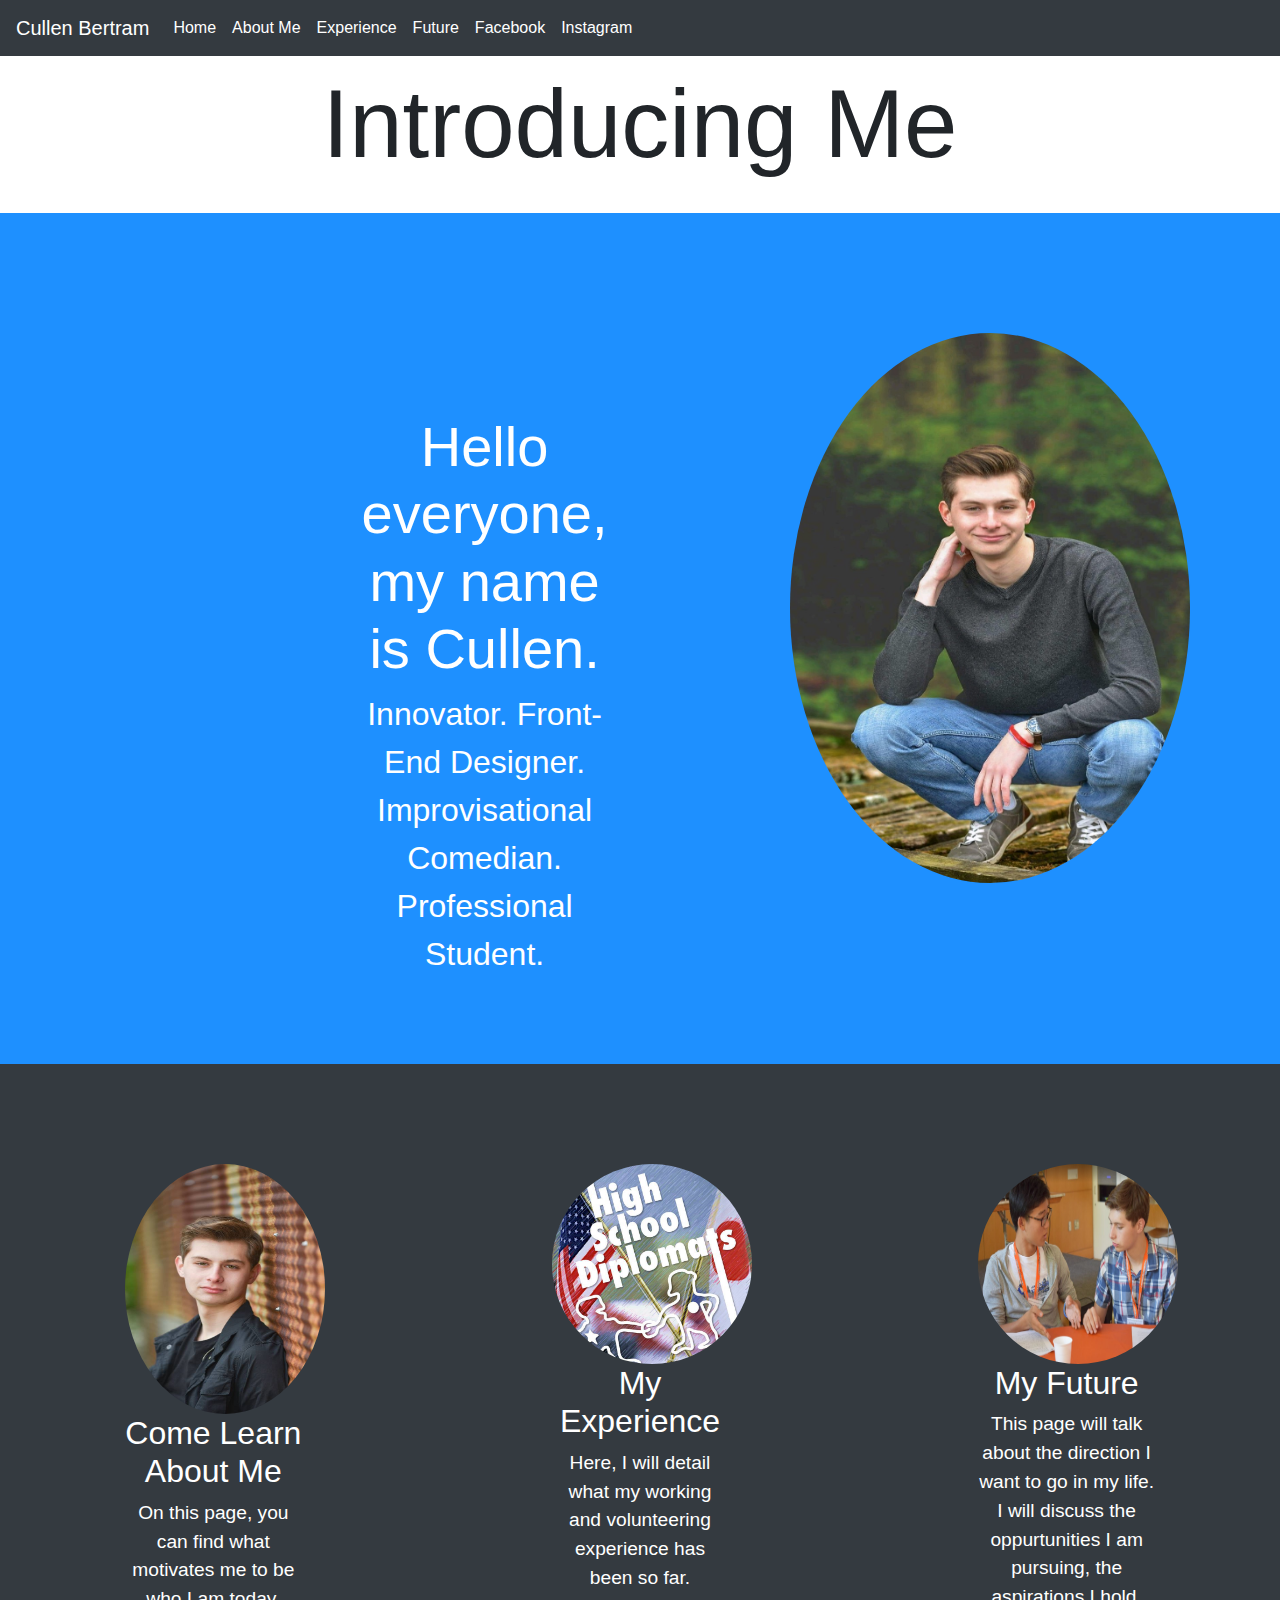
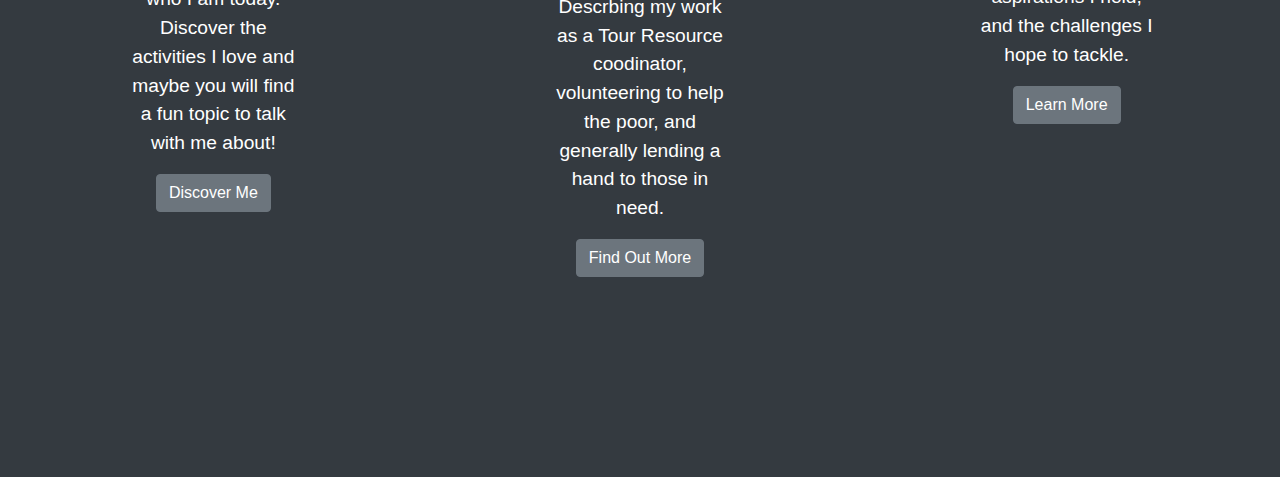
<file: index.html>
<!doctype html>
<html lang="en">
  <head>
    <!-- Required meta tags -->
    <meta charset="utf-8">
    <meta name="viewport" content="width=device-width, initial-scale=1, shrink-to-fit=no">

    <!-- Bootstrap CSS -->
    <link rel="stylesheet" href="https://stackpath.bootstrapcdn.com/bootstrap/4.3.1/css/bootstrap.min.css" integrity="sha384-ggOyR0iXCbMQv3Xipma34MD+dH/1fQ784/j6cY/iJTQUOhcWr7x9JvoRxT2MZw1T" crossorigin="anonymous">
      
    <title>Cullen Bertram</title>
  </head>
  <body>
    <nav class="navbar navbar-expand-lg navbar-dark bg-dark">
      <a class="navbar-brand" href="index.html">Cullen Bertram</a>
      <button class="navbar-toggler" type="button" data-toggle="collapse" data-target="#navbarNav" aria-controls="navbarNav" aria-expanded="false" aria-label="Toggle navigation">
        <span class="navbar-toggler-icon"></span>
      </button>
      <div class="collapse navbar-collapse" id="navbarNav">
        <ul class="navbar-nav">
          <li class="nav-item active">
            <a class="nav-link" href="index.html">Home <span class="sr-only">(current)</span></a>
          </li>
          <li class="nav-item active">
            <a class="nav-link" href="AboutMe.html">About Me</a>
          </li>
          <li class="nav-item active">
            <a class="nav-link" href="Experience.html">Experience</a>
          </li>
          <li class="nav-item active">
            <a class="nav-link" href="Future.html">Future</a>
          </li>
            <li class="nav-item active">
            <a class="nav-link" href="https://www.facebook.com/profile.php?id=100012527857058">Facebook</a>
          </li>
            <li class="nav-item active">
            <a class="nav-link" href="https://www.instagram.com/cullennotlol/?hl=en">Instagram</a>
          </li>
        </ul>
      </div>
    </nav>
    <div class="jumbotron jumbotron-fluid text-black text-center" style =  "background-color: white; padding-top: 10px; padding-bottom: 0px;">
        <div class ="container-fluid">
      <h1 class ="h1 display-1"> Introducing Me</h1>
        </div>
          </div>
        <div class="row justify-content-center text-white" style="padding-top: 120px; padding-bottom:70px; background-color: dodgerblue; text-align: center" >
            <div class="col-md-5" style="padding-left: 250px; padding-top: 80px;">
                <h2 class=" display-4 text-black">Hello everyone, my name is Cullen.</h2>
                <p class="lead" style="font-size: 2em;">Innovator. Front-End Designer. Improvisational Comedian. Professional Student.</p>
                </div>
            <div class="col-md-5" style="padding-left: 150px; padding-top: 0px;">
                <img class="rounded-circle" src="Cullen_Bertram.jpg" height="550" width="400">
            </div>
        </div>


    <main>
    <div class="container-fluid bg-dark text-white">
    <div class = "row" style="padding-top: 100px; padding-bottom: 200px;">
        
        <div class = "col-md-4" style= "padding-left: 125px;padding-right: 125px; text-align: center;">
            <img class="rounded-circle" src="image011.jpg" height="250" width="200">
            <h2> Come Learn About Me </h2>
            <p class="lead" style="font-size: 1.2em"> On this page, you can find what motivates me to be who I am today. Discover the activities I love and maybe you will find a fun topic to talk with me about!  </p>
                <a class="btn btn-secondary" href="AboutMe.html" role="button"> Discover Me</a>
        </div>
        <div class = "col-md-4" style="text-align: center; padding-left: 125px;padding-right: 125px;">
            <img class="rounded-circle" src="HSDPIC.jpg" height="200" width="200">
            <h2> My Experience </h2>
            <p style="font-size: 1.2em"> Here, I will detail what my working and volunteering experience has been so far. Descrbing my work as a Tour Resource coodinator, volunteering to help the poor, and generally lending a hand to those in need.</p>
                <a class="btn btn-secondary" href="Experience.html" role="button"> Find Out More</a> 
        </div>
        
        <div class = "col-md-4" style="text-align: center; padding-left: 125px;padding-right: 125px;">
            <img class="rounded-circle" src="Diplomat%20talks.JPG" height="200" width="200">
            <h2> My Future </h2>
            <p style="font-size: 1.2em"> This page will talk about the direction I want to go in my life. I will discuss the oppurtunities I am pursuing, the aspirations I hold, and the challenges I hope to tackle. </p>
                <a class="btn btn-secondary" href="Future.html" role="button">Learn More</a> 
        </div>   
    </div>
    </div>  
    </main>
      
      
    
    <!-- Optional JavaScript -->
    <!-- jQuery first, then Popper.js, then Bootstrap JS -->
    <script src="https://code.jquery.com/jquery-3.3.1.slim.min.js" integrity="sha384-q8i/X+965DzO0rT7abK41JStQIAqVgRVzpbzo5smXKp4YfRvH+8abtTE1Pi6jizo" crossorigin="anonymous"></script>
    <script src="https://cdnjs.cloudflare.com/ajax/libs/popper.js/1.14.7/umd/popper.min.js" integrity="sha384-UO2eT0CpHqdSJQ6hJty5KVphtPhzWj9WO1clHTMGa3JDZwrnQq4sF86dIHNDz0W1" crossorigin="anonymous"></script>
    <script src="https://stackpath.bootstrapcdn.com/bootstrap/4.3.1/js/bootstrap.min.js" integrity="sha384-JjSmVgyd0p3pXB1rRibZUAYoIIy6OrQ6VrjIEaFf/nJGzIxFDsf4x0xIM+B07jRM" crossorigin="anonymous"></script>
  </body>
</html>
</file>
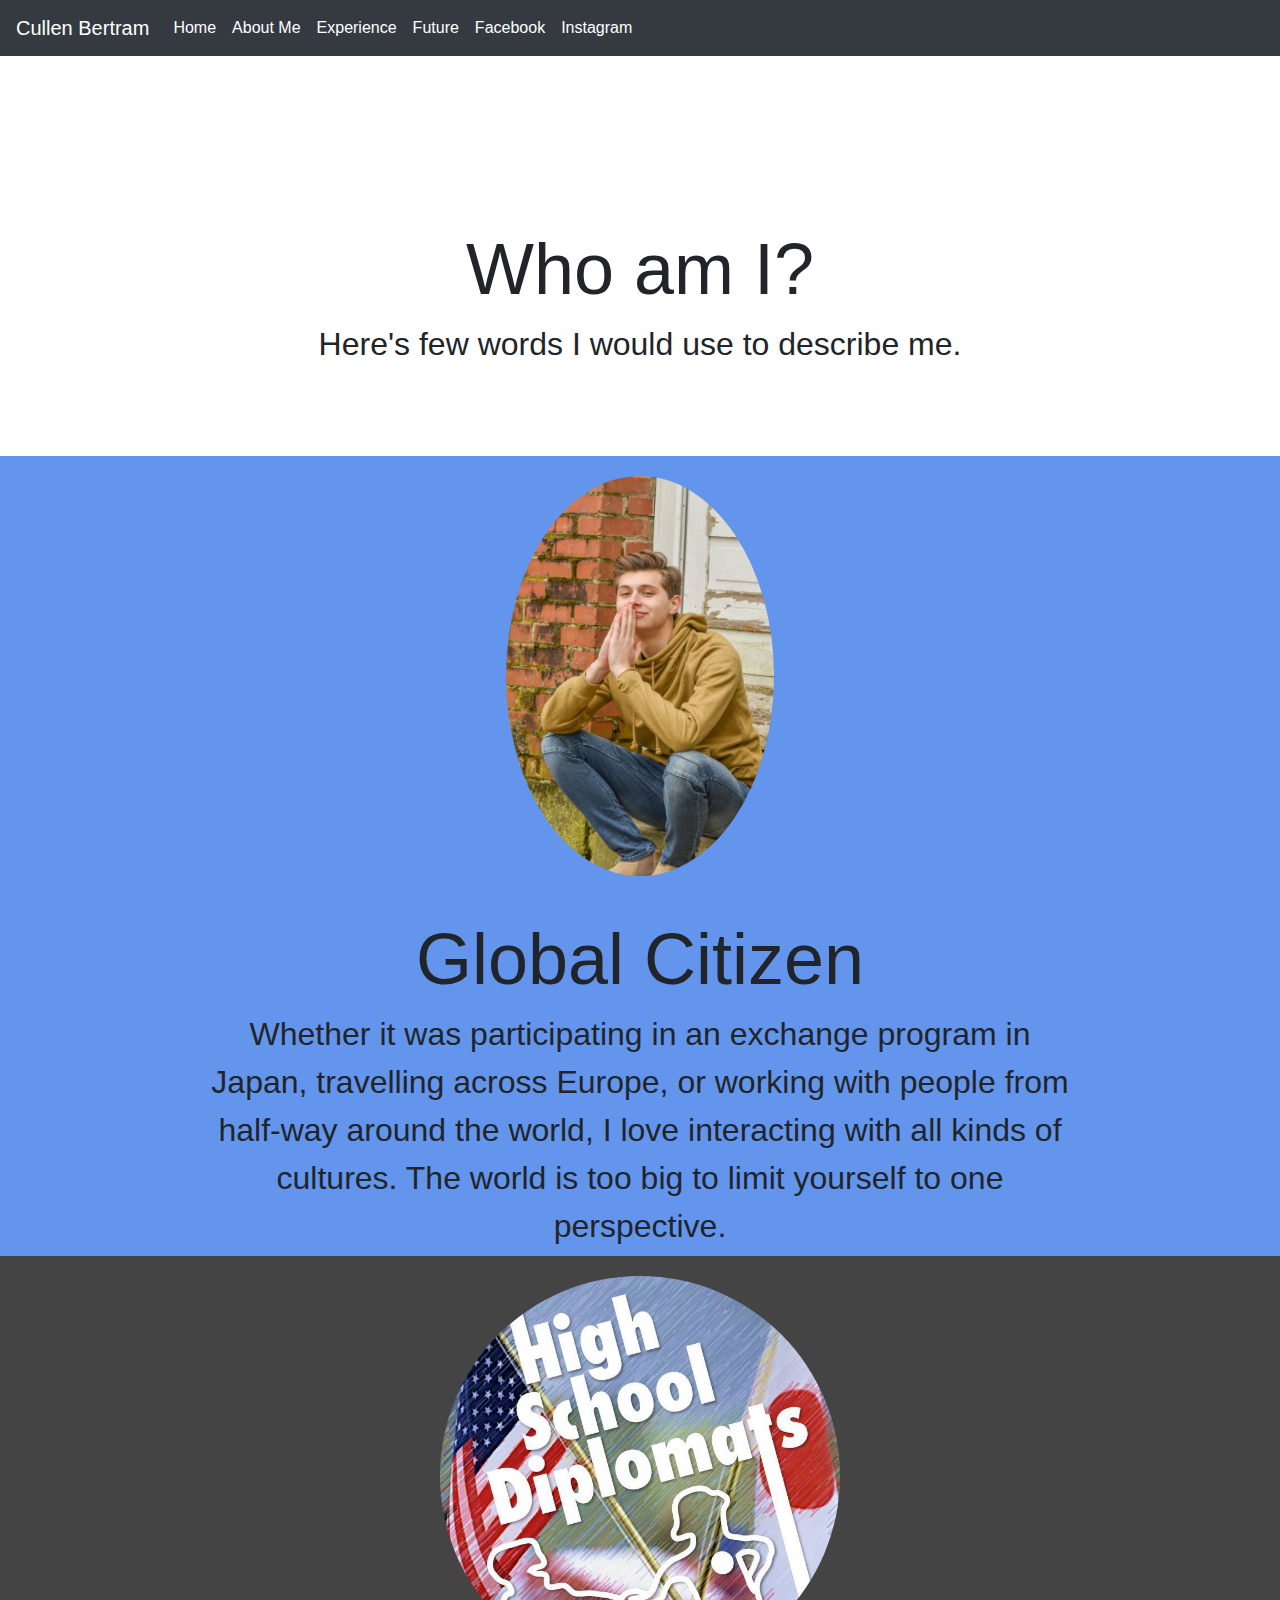
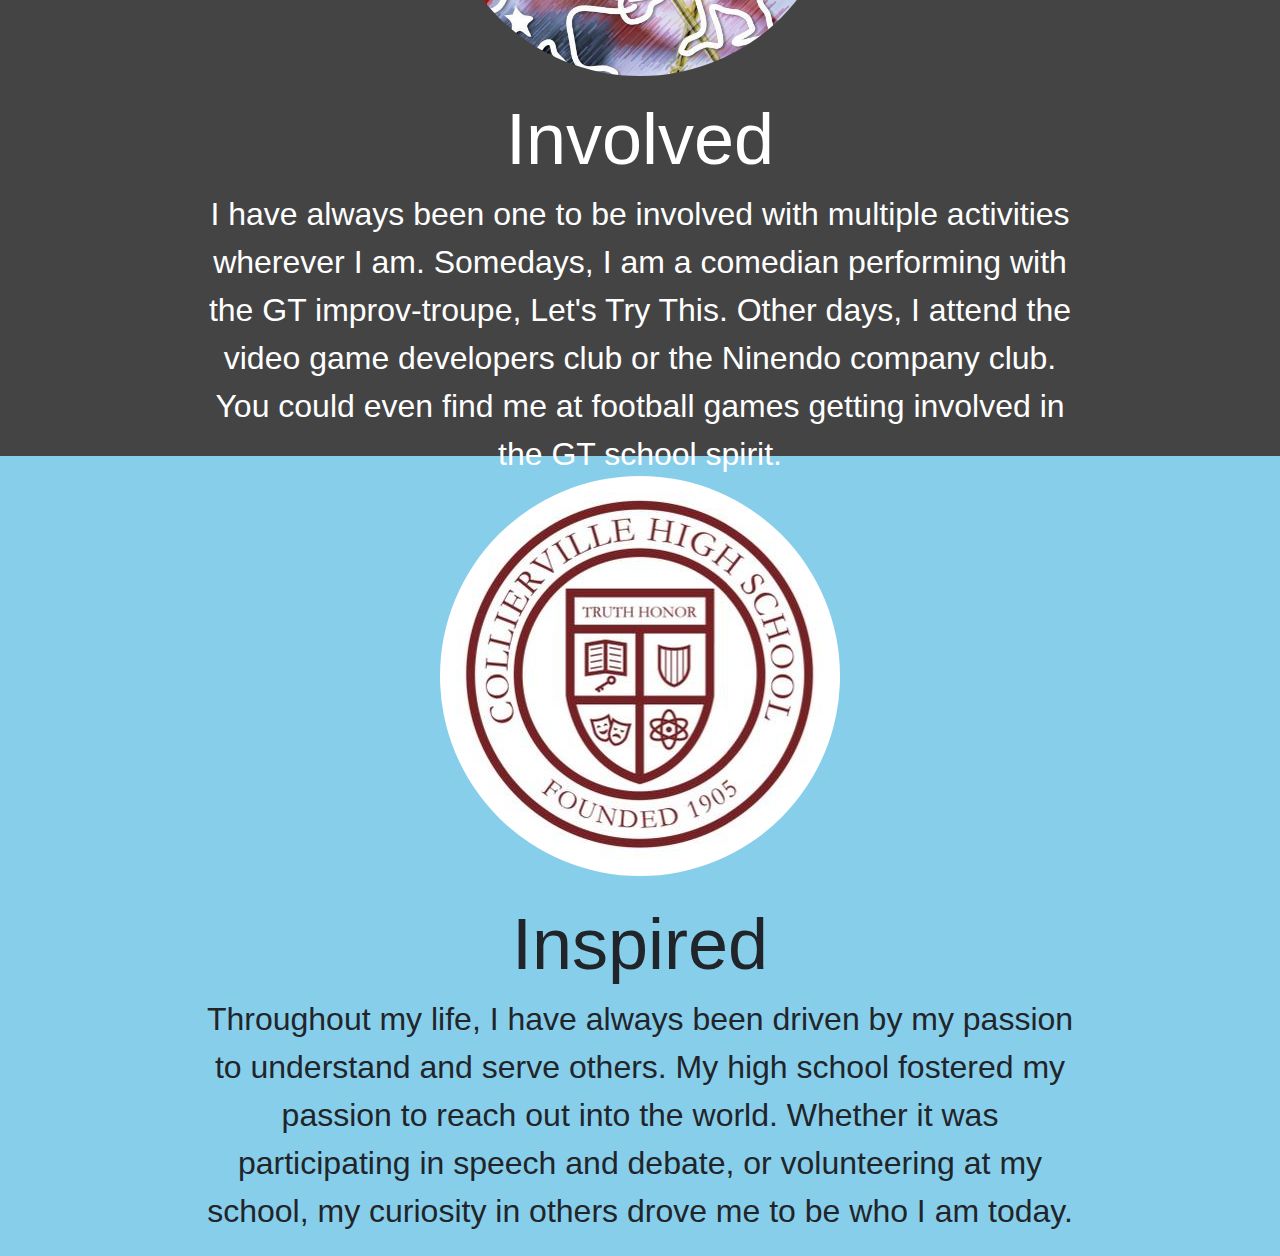
<file: AboutMe.html>
<!doctype html>
<html lang="en">
  <head>
    <!-- Required meta tags -->
    <meta charset="utf-8">
    <meta name="viewport" content="width=device-width, initial-scale=1, shrink-to-fit=no">

    <!-- Bootstrap CSS -->
    <link rel="stylesheet" href="https://stackpath.bootstrapcdn.com/bootstrap/4.3.1/css/bootstrap.min.css" integrity="sha384-ggOyR0iXCbMQv3Xipma34MD+dH/1fQ784/j6cY/iJTQUOhcWr7x9JvoRxT2MZw1T" crossorigin="anonymous">
    <title>About Me</title>
  </head>
  <body>
<nav class="navbar navbar-expand-lg navbar-dark bg-dark">
  <a class="navbar-brand" href="index.html">Cullen Bertram</a>
  <button class="navbar-toggler" type="button" data-toggle="collapse" data-target="#navbarNav" aria-controls="navbarNav" aria-expanded="false" aria-label="Toggle navigation">
    <span class="navbar-toggler-icon"></span>
  </button>
  <div class="collapse navbar-collapse" id="navbarNav">
    <ul class="navbar-nav">
      <li class="nav-item active">
        <a class="nav-link" href="index.html">Home <span class="sr-only">(current)</span></a>
      </li>
      <li class="nav-item active">
        <a class="nav-link" href="AboutMe.html">About Me</a>
      </li>
      <li class="nav-item active">
        <a class="nav-link" href="Experience.html">Experience</a>
      </li>
      <li class="nav-item active">
        <a class="nav-link" href="Future.html">Future</a>
      </li>
      <li class="nav-item active">
        <a class="nav-link" href="https://www.facebook.com/profile.php?id=100012527857058">Facebook</a>
      </li>
        <li class="nav-item active">
        <a class="nav-link" href="https://www.instagram.com/cullennotlol/?hl=en">Instagram</a>
      </li>
    </ul>
  </div>
</nav>

      <main>
        <div class="container-fluid justify-content-center" style="background-color: cornflowerblue;">
        <div class="row" style="background-color: white;  height: 400px;">
            <div class="col-sm-12">
                <h3 class="display-3 muted" style="text-align: center; padding-top: 170px"> Who am I? </h3>
                <p class="lead" style="text-align: center; font-size: 2em;"> Here's few words I would use to describe me. </p>
            </div>
            </div>
          <div class="row" style="background-color: cornflowerblue;  height: 800px;" >
            <div class="col-sm-12 justify-content-center" style="text-align: center; padding-top: 20px;">
                <img class="rounded-circle" src="image008.jpg" height="400px">
                </div>
                <div class="col-md-12" style="padding-bottom: 150px; padding-left: 200px; padding-right:200px;">
                <h3 class="display-3 muted" style="text-align: center; padding-top: 40px;"> Global Citizen </h3>
                <p style="text-align: center; font-size: 2em;">Whether it was participating in an exchange program in Japan, travelling across Europe, or working with people from half-way around the world, I love interacting with all kinds of cultures. The world is too big to limit yourself to one perspective. </p>
                </div>
                </div>
            
            <div class="row text-white" style="background-color:#444444;  height: 800px;">
                <div class="col-sm-12 justify-content-center" style="text-align: center; padding-top: 20px; padding-left: 200px; padding-right:200px;">
                <img class="rounded-circle" src="HSDPIC.jpg" height="400px">
                <h3 class="display-3 muted" style="text-align: center; padding-top: 20px"> Involved </h3>
                    <p style="text-align: center; font-size: 2em"> I have always been one to be involved with multiple activities wherever I am. Somedays, I am a comedian performing with the GT improv-troupe, Let's Try This. Other days, I attend the video game developers club or the Ninendo company club. You could even find me at football games getting involved in the GT school spirit. </p>
                    </div>
                
                
            </div>
                <div class="row" style="background-color: #87ceeb;  height: 800px;">
                <div class="col-sm-12 justify-content-center" style="text-align: center; padding-top: 20px; padding-bottom:0px;">
                <img class="rounded-circle" src="CHS.jpeg" height="400px">
                    </div>
                <div class="col-sm-12" style="padding-left: 200px; padding-right:200px;">
                <h3 class="display-3 muted" style="text-align: center; padding-top: 20px"> Inspired </h3>
                <p style="text-align: center; font-size: 2em"> Throughout my life, I have always been driven by my passion to understand and serve others. My high school fostered my passion to reach out into the world. Whether it was participating in speech and debate, or volunteering at my school, my curiosity in others drove me to be who I am today.</p>
            </div>
            </div>
          </div>
      </main>
    </body>
</html>
</file>
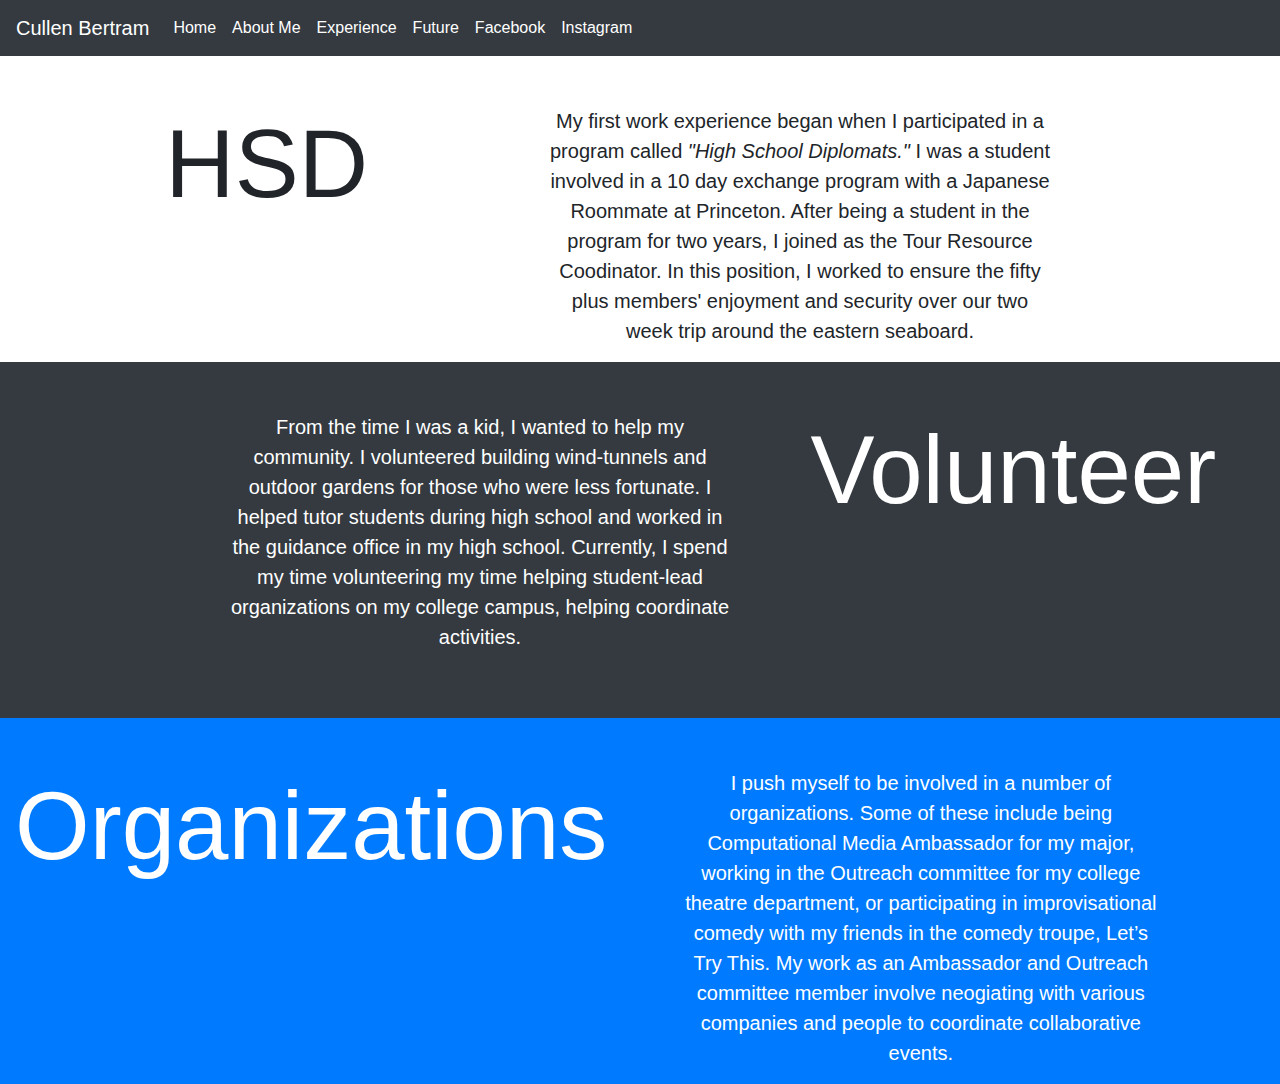
<file: Experience.html>
<!doctype html>
<html lang="en">
  <head>
    <!-- Required meta tags -->
    <meta charset="utf-8">
    <meta name="viewport" content="width=device-width, initial-scale=1, shrink-to-fit=no">

    <!-- Bootstrap CSS -->
    <link rel="stylesheet" href="https://stackpath.bootstrapcdn.com/bootstrap/4.3.1/css/bootstrap.min.css" integrity="sha384-ggOyR0iXCbMQv3Xipma34MD+dH/1fQ784/j6cY/iJTQUOhcWr7x9JvoRxT2MZw1T" crossorigin="anonymous">
      
    <title>Experience</title>
  </head>
  <body>
      <header>
    <nav class="navbar navbar-expand-lg navbar-dark bg-dark">
      <a class="navbar-brand" href="index.html">Cullen Bertram</a>
      <button class="navbar-toggler" type="button" data-toggle="collapse" data-target="#navbarNav" aria-controls="navbarNav" aria-expanded="false" aria-label="Toggle navigation">
        <span class="navbar-toggler-icon"></span>
      </button>
      <div class="collapse navbar-collapse" id="navbarNav">
        <ul class="navbar-nav">
          <li class="nav-item active">
            <a class="nav-link" href="index.html">Home <span class="sr-only">(current)</span></a>
          </li>
          <li class="nav-item active">
            <a class="nav-link" href="AboutMe.html">About Me</a>
          </li>
          <li class="nav-item active">
            <a class="nav-link" href="Experience.html">Experience</a>
          </li>
          <li class="nav-item active">
            <a class="nav-link" href="Future.html">Future</a>
          </li>
             <li class="nav-item active">
            <a class="nav-link" href="https://www.facebook.com/profile.php?id=100012527857058">Facebook</a>
          </li>
            <li class="nav-item active">
            <a class="nav-link" href="https://www.instagram.com/cullennotlol/?hl=en">Instagram</a>
          </li>           
        </ul>
      </div>
    </nav>
    <main>
        <div class="container-fluid">
              <div class="row" style="text-align: center;">
                <div class="col-sm-5" style="text-align: center; padding-top: 50px; padding-bottom: 70px;">
                  <h2 class="display-1">HSD</h2>
                </div>
                <div class="col-sm-5" style="text-align: center; padding-top: 50px;">
                  <p class="lead"> My first work experience began when I participated in a program called <em>"High School Diplomats."</em> I was a student involved in a 10 day exchange program with a Japanese Roommate at Princeton. After being a student in the program for two years, I joined as the Tour Resource Coodinator. In this position, I worked to ensure the fifty plus members' enjoyment and security over our two week trip around the eastern seaboard. </p>
                </div>
              </div>
            
            <div class="row bg-dark text-white"> 
                <div class="col-sm-2">
                </div>
                <div class="col-sm-5" style="text-align: center; padding-top: 50px; padding-bottom: 50px;">
                  <p class="lead"> From the time I was a kid, I wanted to help my community. I volunteered building wind-tunnels and outdoor gardens for those who were less fortunate. I helped tutor students during high school and worked in the guidance office in my high school. Currently, I spend my time volunteering my time helping student-lead organizations on my college campus, helping coordinate activities. </p>
                </div>
                <div class="col-sm-5" style="text-align: center; padding-top: 50px; padding-bottom: 50px;">
                  <h2 class="display-1">Volunteer</h2>
                </div>
              </div>
            
            <div class="row bg-primary text-white">
                <div class="col-sm-5" style="text-align: center; padding-top: 50px; padding-bottom: 70px;">
                  <h2 class="display-1">Organizations</h2>
                </div>
                <div class="col-sm-6" style="text-align: center;padding-left: 150px; padding-top: 50px;">
                  <p class="lead">  I push myself to be involved in a number of organizations. Some of these include being Computational Media Ambassador for my major, working in the Outreach committee for my college theatre department, or participating in improvisational comedy with my friends in the comedy troupe, Let’s Try This. My work as an Ambassador and Outreach committee member involve neogiating with various companies and people to coordinate collaborative events.  </p>
                </div>
              </div>
        </div> 

    </main>
    </body>
</html>
</file>
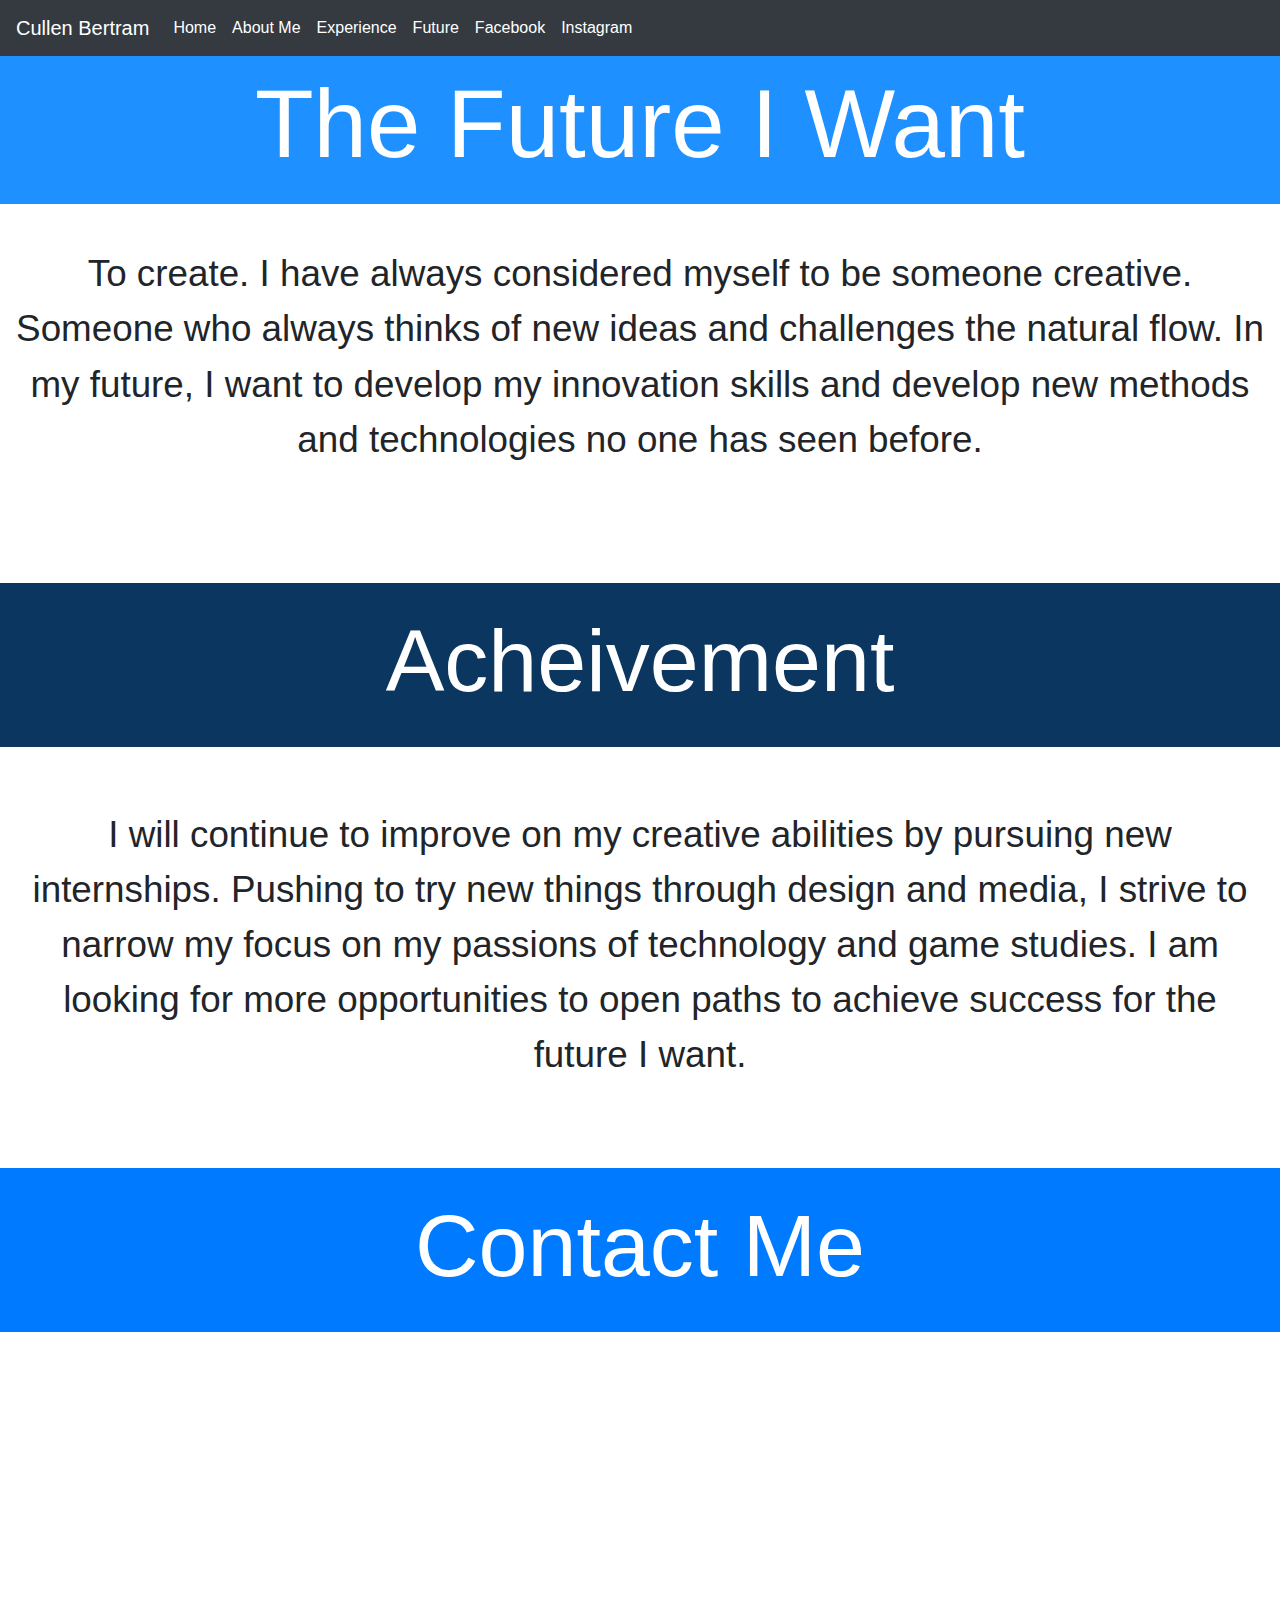
<file: Future.html>
<!doctype html>
<html lang="en">
  <head>
    <!-- Required meta tags -->
    <meta charset="utf-8">
    <meta name="viewport" content="width=device-width, initial-scale=1, shrink-to-fit=no">

    <!-- Bootstrap CSS -->
    <link rel="stylesheet" href="https://stackpath.bootstrapcdn.com/bootstrap/4.3.1/css/bootstrap.min.css" integrity="sha384-ggOyR0iXCbMQv3Xipma34MD+dH/1fQ784/j6cY/iJTQUOhcWr7x9JvoRxT2MZw1T" crossorigin="anonymous">
      
    <title>My Future</title>
  </head>
  <body>
    <nav class="navbar navbar-expand-lg navbar-dark bg-dark">
      <a class="navbar-brand" href="index.html">Cullen Bertram</a>
      <button class="navbar-toggler" type="button" data-toggle="collapse" data-target="#navbarNav" aria-controls="navbarNav" aria-expanded="false" aria-label="Toggle navigation">
        <span class="navbar-toggler-icon"></span>
      </button>
      <div class="collapse navbar-collapse" id="navbarNav">
        <ul class="navbar-nav">
          <li class="nav-item active">
            <a class="nav-link" href="index.html">Home <span class="sr-only">(current)</span></a>
          </li>
          <li class="nav-item active">
            <a class="nav-link" href="AboutMe.html">About Me</a>
          </li>
          <li class="nav-item active">
            <a class="nav-link" href="Experience.html">Experience</a>
          </li>
          <li class="nav-item active">
            <a class="nav-link" href="Future.html">Future</a>
          </li>
            <li class="nav-item active">
            <a class="nav-link" href="https://www.facebook.com/profile.php?id=100012527857058">Facebook</a>
          </li>
            <li class="nav-item active">
            <a class="nav-link" href="https://www.instagram.com/cullennotlol/?hl=en">Instagram</a>
          </li>
        </ul>
      </div>
    </nav>
        <div class="jumbotron jumbotron-fluid text-white text-center" style =  "background-color: white; padding-top: 10px; padding-bottom: 15px; background-color: dodgerblue">
            <div class ="container-fluid">
      <h1 class ="h1 display-1"> The Future I Want</h1>
        </div>
          </div> 
        <div class="container-fluid">
            <div class="row">
                <div class="col-md-12" style="text-align: center; padding-bottom: 100px;padding-top: 10px">
                    <p class="lead" style="font-size: 2.3em;">To create. I have always considered myself to be someone creative. Someone who always thinks of new ideas and challenges the natural flow. In my future, I want to develop my innovation skills and develop new methods and technologies no one has seen before.</p>
                </div>
            </div>
            <div class="row text-white" style="background-color: #0B365F; padding-top: 25px; padding-bottom: 25px;">
                <div class="col-md-12" style="text-align: center;">
                    <h2 class="display-2">Acheivement</h2>
                </div>
            </div>
            <div class="row" style="padding-top: 50px;">
                <div class="col-md-12" style="text-align: center; padding-bottom: 70px;padding-top: 10px">
                    <p class="lead" style="font-size: 2.3em;"> I will continue to improve on my creative abilities by pursuing new internships. Pushing to try new things through design and media, I strive to narrow my focus on my passions of technology and game studies. I am looking for more opportunities to open paths to achieve success for the future I want.  </p>
                </div>
            </div>
                        <div class="row bg-primary text-white" style="padding-top: 25px; padding-bottom: 25px;">
                <div class="col-md-12" style="text-align: center;">
                    <h2 class="display-2">Contact Me</h2>
                </div>
            </div>
                        <div class="row" style="padding-top: 20px;">
                <div class="col-md-12" style="text-align: center; padding-bottom: 100px;padding-top: 10px">
                    <iframe src="https://docs.google.com/forms/d/e/1FAIpQLSckCAf8tS6B_Pb1jIHslPTjg_5HwAVk6kxUNdcuHJmj6rX12g/viewform?embedded=true" width="640" height="929" frameborder="0" marginheight="0" marginwidth="0">Loading…</iframe>
                </div>
            </div>
      </div>
    </body>
</html>
</file>
